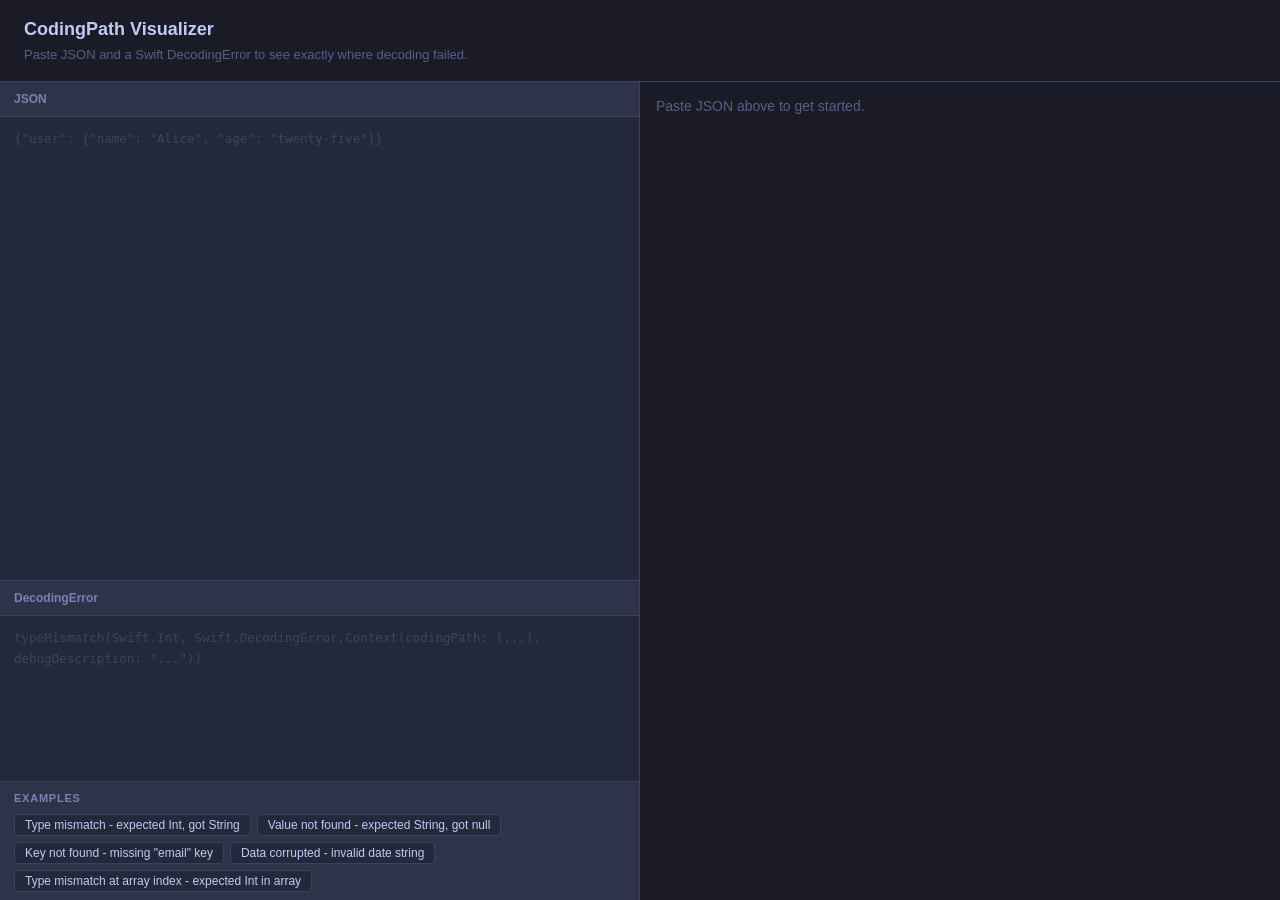
<file: site/index.html>
<!DOCTYPE html>
<html lang="en">
<head>
  <meta charset="UTF-8">
  <meta name="viewport" content="width=device-width, initial-scale=1.0">
  <title>CodingPath Visualizer</title>
  <link rel="stylesheet" href="style.css">
</head>
<body>
  <header class="app-header">
    <h1>CodingPath Visualizer</h1>
    <p class="subtitle">Paste JSON and a Swift DecodingError to see exactly where decoding failed.</p>
  </header>

  <main class="app-main">
    <div class="inputs-panel">
      <div class="input-group">
        <label for="json-input">JSON</label>
        <textarea
          id="json-input"
          spellcheck="false"
          autocomplete="off"
          placeholder='{"user": {"name": "Alice", "age": "twenty-five"}}'
        ></textarea>
      </div>
      <div class="input-group">
        <label for="error-input">DecodingError</label>
        <textarea
          id="error-input"
          spellcheck="false"
          autocomplete="off"
          placeholder='typeMismatch(Swift.Int, Swift.DecodingError.Context(codingPath: [...], debugDescription: "..."))'
        ></textarea>
      </div>
      <div class="examples-bar">
        <span class="examples-label">Examples</span>
        <div id="examples"></div>
      </div>
    </div>

    <div class="output-panel">
      <div id="path-display" class="path-display" hidden></div>
      <div id="output"></div>
    </div>
  </main>

  <script type="module" src="app.js"></script>
</body>
</html>
</file>
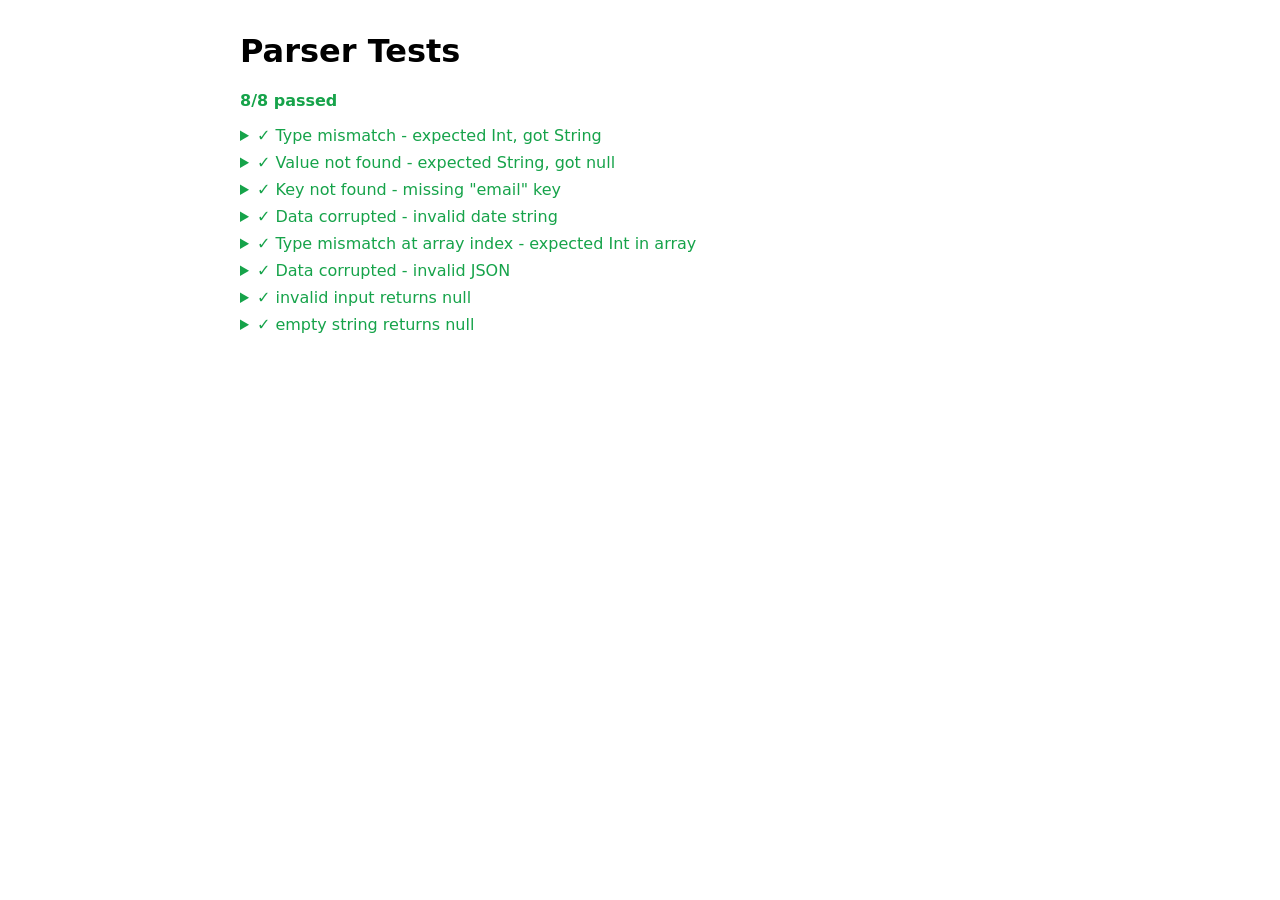
<file: tests/index.html>
<!DOCTYPE html>
<html lang="en">
<head>
    <meta charset="UTF-8">
    <title>Parser Tests</title>
    <style>
        :root {
            color-scheme: light dark;
            --pass: #16a34a;
            --fail: #dc2626;
            --pre-bg: #f3f4f6;
        }
        @media (prefers-color-scheme: dark) {
            :root {
                --pass: #4ade80;
                --fail: #f87171;
                --pre-bg: #1e1e2e;
            }
        }
        body { font-family: system-ui, sans-serif; max-width: 800px; margin: 2rem auto; padding: 0 1rem; }
        .pass { color: var(--pass); }
        .fail { color: var(--fail); }
        pre { background: var(--pre-bg); padding: 0.75rem; border-radius: 4px; overflow-x: auto; font-size: 0.85rem; }
        details { margin-bottom: 0.5rem; }
    </style>
</head>
<body>
    <h1>Parser Tests</h1>
    <div id="summary"></div>
    <div id="results"></div>

    <script type="module">
        import { loadTests, runTests } from "./parser.test.js";

        const tests = await loadTests();
        const results = runTests(tests);
        const passed = results.filter(r => r.pass).length;
        const total = results.length;

        const summary = document.getElementById("summary");
        const summaryP = document.createElement("p");
        summaryP.className = passed === total ? "pass" : "fail";
        const strong = document.createElement("strong");
        strong.textContent = `${passed}/${total} passed`;
        summaryP.appendChild(strong);
        summary.appendChild(summaryP);

        const resultsDiv = document.getElementById("results");
        for (const result of results) {
            const details = document.createElement("details");
            details.open = !result.pass;

            const detailsSummary = document.createElement("summary");
            detailsSummary.className = result.pass ? "pass" : "fail";
            detailsSummary.textContent = `${result.pass ? "\u2713" : "\u2717"} ${result.name}`;
            details.appendChild(detailsSummary);

            if (!result.pass) {
                const preExpected = document.createElement("pre");
                preExpected.textContent = `Expected: ${JSON.stringify(result.expected, null, 2)}`;
                details.appendChild(preExpected);

                const preActual = document.createElement("pre");
                preActual.textContent = `Actual:   ${JSON.stringify(result.actual, null, 2)}`;
                details.appendChild(preActual);
            }

            resultsDiv.appendChild(details);
        }
    </script>
</body>
</html>
</file>
<file: site/style.css>
*, *::before, *::after {
  box-sizing: border-box;
  margin: 0;
  padding: 0;
}

:root {
  color-scheme: dark;

  --bg: #1a1b26;
  --surface: #24283b;
  --surface2: #2f3349;
  --border: #3b4261;
  --text: #c0caf5;
  --muted: #565f89;
  --label: #7982b0;
  --accent: #7aa2f7;

  --json-string: #9ece6a;
  --json-number: #ff9e64;
  --json-boolean: #7dcfff;
  --json-index: #e0af68;

  --error-color: #f7768e;
  --error-bg: rgba(247, 118, 142, 0.10);
  --on-path-bg: rgba(122, 162, 247, 0.06);

  --mono-font: 'SF Mono', 'Fira Code', 'Cascadia Code', Consolas, monospace;
}

html {
  height: 100%;
}

body {
  height: 100%;
  overflow: hidden;
  display: flex;
  flex-direction: column;
  background: var(--bg);
  color: var(--text);
  font-family: -apple-system, BlinkMacSystemFont, 'Segoe UI', sans-serif;
  font-size: 15px;
  line-height: 1.5;
}

/* ── Header ── */

.app-header {
  padding: 16px 24px;
  border-bottom: 1px solid var(--border);
}

.app-header h1 {
  font-size: 18px;
  font-weight: 600;
}

.app-header .subtitle {
  font-size: 13px;
  color: var(--muted);
  margin-top: 2px;
}

/* ── Layout ── */

.app-main {
  display: grid;
  grid-template-columns: 1fr 1fr;
  flex: 1;
  min-height: 0;
}

/* ── Inputs ── */

.inputs-panel {
  display: flex;
  flex-direction: column;
  border-right: 1px solid var(--border);
  overflow: hidden;
}

.input-group {
  display: flex;
  flex-direction: column;
  flex: 1;
  min-height: 0;
  border-bottom: 1px solid var(--border);
}

.input-group:has(#error-input) {
  flex: 0.4;
}

.input-group label {
  padding: 8px 14px;
  font-size: 12px;
  font-weight: 600;
  color: var(--label);
  border-bottom: 1px solid var(--border);
  background: var(--surface2);
  flex-shrink: 0;
}

.input-group textarea {
  flex: 1;
  background: var(--surface);
  color: var(--text);
  border: none;
  outline: none;
  padding: 12px 14px;
  font-family: var(--mono-font);
  font-size: 12.5px;
  line-height: 1.65;
  resize: none;
  tab-size: 2;
}

.input-group textarea:focus {
  outline: 1px solid var(--accent);
  outline-offset: -1px;
}

.input-group textarea::placeholder {
  color: var(--muted);
  opacity: 0.5;
}

/* ── Examples bar ── */

.examples-bar {
  display: flex;
  align-items: center;
  gap: 8px;
  padding: 8px 14px;
  background: var(--surface2);
  flex-shrink: 0;
  flex-wrap: wrap;
}

.examples-label {
  font-size: 11px;
  font-weight: 600;
  letter-spacing: 0.07em;
  text-transform: uppercase;
  color: var(--label);
  white-space: nowrap;
}

#examples {
  display: flex;
  flex-wrap: wrap;
  gap: 6px;
}

#examples button {
  font-family: inherit;
  font-size: 12px;
  padding: 3px 10px;
  border-radius: 4px;
  cursor: pointer;
  border: 1px solid var(--border);
  background: var(--surface);
  color: var(--text);
  transition: background 0.15s, border-color 0.15s;
}

#examples button:hover {
  background: var(--bg);
  border-color: var(--accent);
}

/* ── Output ── */

.output-panel {
  display: flex;
  flex-direction: column;
  overflow: hidden;
}

.path-display {
  padding: 10px 14px;
  background: var(--surface2);
  border-bottom: 1px solid var(--border);
  border-left: 3px solid var(--error-color);
  font-size: 13px;
  flex-shrink: 0;
}

.path-display.error-mismatch { border-left-color: var(--muted); color: var(--muted); }
.path-display.hint { border-left-color: var(--muted); }

.path-label {
  display: flex;
  align-items: center;
  gap: 6px;
  flex-wrap: wrap;
}

.error-type-tag {
  background: var(--surface);
  border: 1px solid var(--border);
  border-radius: 4px;
  padding: 1px 6px;
  font-size: 11px;
  font-weight: 600;
  font-family: var(--mono-font);
  color: var(--accent);
}

.path-segment {
  font-family: var(--mono-font);
  color: var(--text);
}

.missing-key-label {
  font-family: var(--mono-font);
  color: var(--error-color);
}

.path-message {
  margin-top: 5px;
  color: var(--muted);
  font-size: 12px;
  line-height: 1.4;
}

#output {
  flex: 1;
  overflow: auto;
  padding: 14px 16px;
}

.output-placeholder {
  color: var(--muted);
  font-size: 14px;
}

.output-error {
  color: var(--error-color);
  font-size: 13px;
  font-family: var(--mono-font);
}

/* ── JSON tree ── */

.json-tree {
  font-family: var(--mono-font);
  font-size: 13px;
  line-height: 1.7;
}

.json-children {
  padding-left: 18px;
  border-left: 1px solid var(--border);
  margin-left: 2px;
}

.json-row {
  display: flex;
  align-items: baseline;
  flex-wrap: wrap;
}

.json-string  { color: var(--json-string); }
.json-number  { color: var(--json-number); }
.json-boolean { color: var(--json-boolean); }
.json-null    { color: var(--muted); }
.json-key     { color: var(--accent); }
.json-index   { color: var(--json-index); }
.json-sep     { color: var(--text); opacity: 0.5; margin-right: 4px; }
.json-punct   { color: var(--text); opacity: 0.6; }

/* Highlighted node */

.json-array.highlighted,
.json-object.highlighted {
  background: var(--error-bg);
  border-radius: 4px;
  outline: 1px solid var(--error-color);
  outline-offset: 2px;
}

.json-string.highlighted,
.json-number.highlighted,
.json-boolean.highlighted,
.json-null.highlighted {
  background: var(--error-bg);
  border-radius: 3px;
  outline: 1px solid var(--error-color);
  padding: 0 2px;
}

/* Ancestor of highlighted node */

.json-array.on-path,
.json-object.on-path {
  background: var(--on-path-bg);
  border-radius: 4px;
}

/* Missing key ghost row */

.json-missing-row {
  opacity: 0.75;
}

.json-missing-key {
  color: var(--error-color);
  text-decoration: underline dotted;
}

.json-missing-hint {
  color: var(--error-color);
  font-style: italic;
  margin-left: 6px;
  font-size: 12px;
}
</file>
